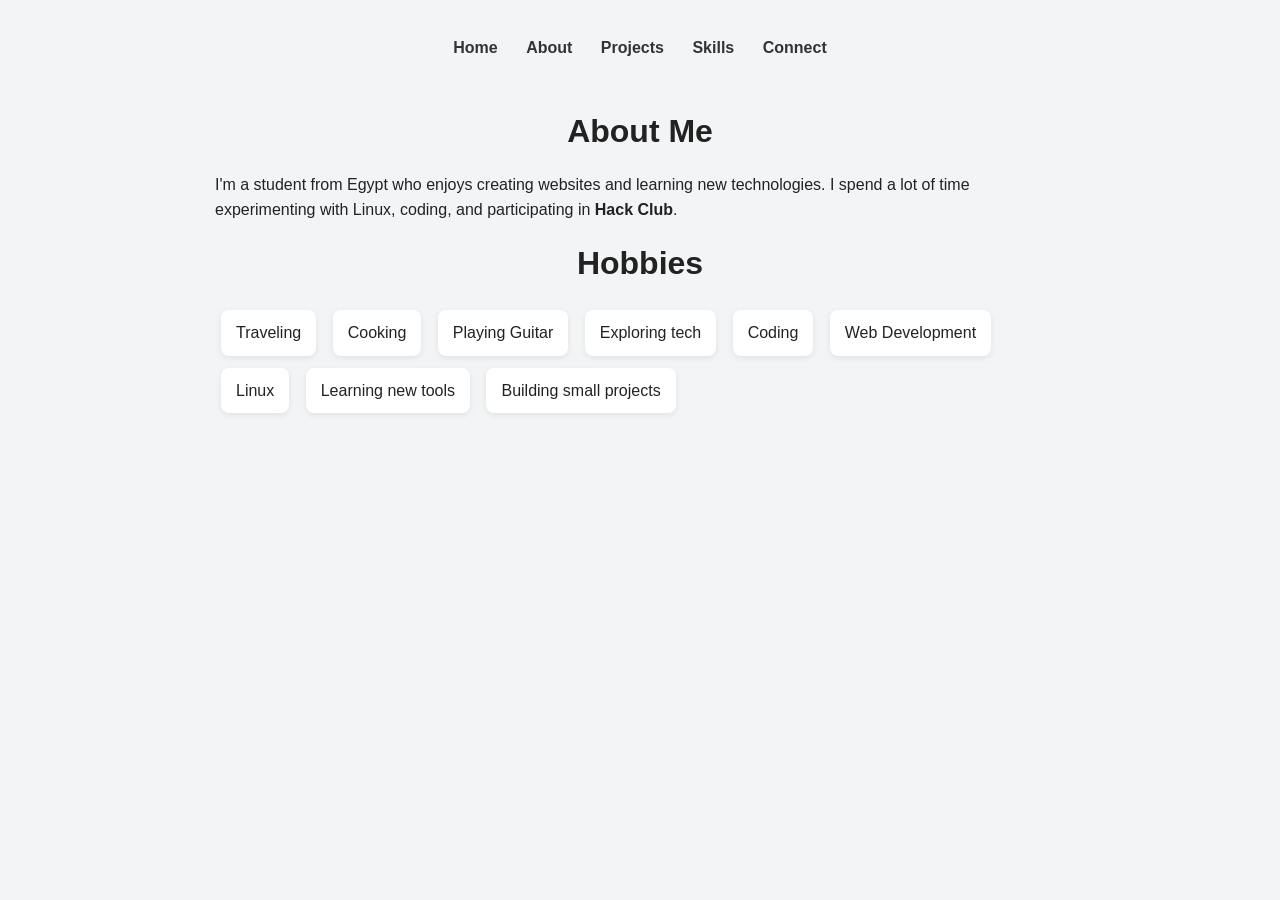
<file: about.html>
<!DOCTYPE html>
<html lang="en">

<head>
    <meta charset="UTF-8">
    <meta name="viewport" content="width=device-width, initial-scale=1.0">
    <title>About Me</title>
    <link rel="stylesheet" href="style.css">
</head>

<body>

    <nav>
        <a href="index.html">Home</a>
        <a href="about.html">About</a>
        <a href="projects.html">Projects</a>
        <a href="skills.html">Skills</a>
        <a href="connect.html">Connect</a>

    </nav>

    <div class="container">

        <h1>About Me</h1>

        <p>
            I'm a student from Egypt who enjoys creating websites and learning
            new technologies. I spend a lot of time experimenting with Linux,
            coding, and participating in <b>Hack Club</b>.
        </p>

        <h1>Hobbies</h1>

        <ul>
            <li>Traveling</li>
            <li>Cooking</li>
            <li>Playing Guitar</li>
            <li>Exploring tech</li>
            <li>Coding</li>
            <li>Web Development</li>
            <li>Linux</li>
            <li>Learning new tools</li>
            <li>Building small projects</li>
        </ul>

    </div>

</body>

</html>
</file>
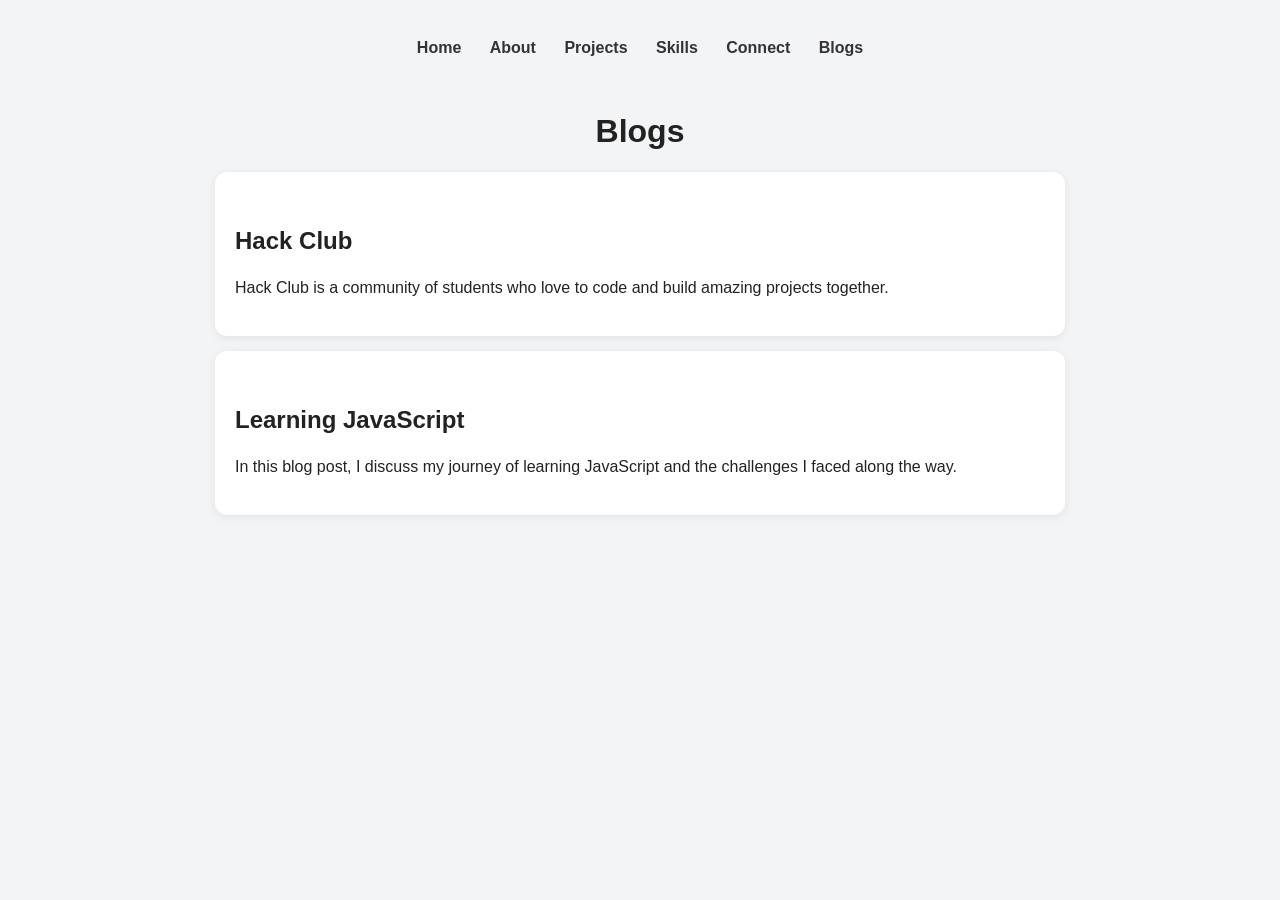
<file: blogs.html>
<!DOCTYPE html>
<html lang="en">
<head>
    <meta charset="UTF-8">
    <meta name="viewport" content="width=device-width, initial-scale=1.0">
    <title>Blogs</title>
    <link rel="stylesheet" href="style.css">
</head>
<body>
    
    <nav>
        <a href="index.html">Home</a>
        <a href="about.html">About</a>
        <a href="projects.html">Projects</a>
        <a href="skills.html">Skills</a>
        <a href="connect.html">Connect</a>
        <a href="blogs.html">Blogs</a>
    </nav>

    <div class="container">

        <h1>Blogs</h1>

        <div class="card">
            <h2>Hack Club</h2>
            <p>Hack Club is a community of students who love to code and build amazing projects together.</p>
        </div>

        <div class="card">
            <h2>Learning JavaScript</h2>
            <p>In this blog post, I discuss my journey of learning JavaScript and the challenges I faced along the way.</p>
        </div>

    </div>
</body>
</html>
</file>
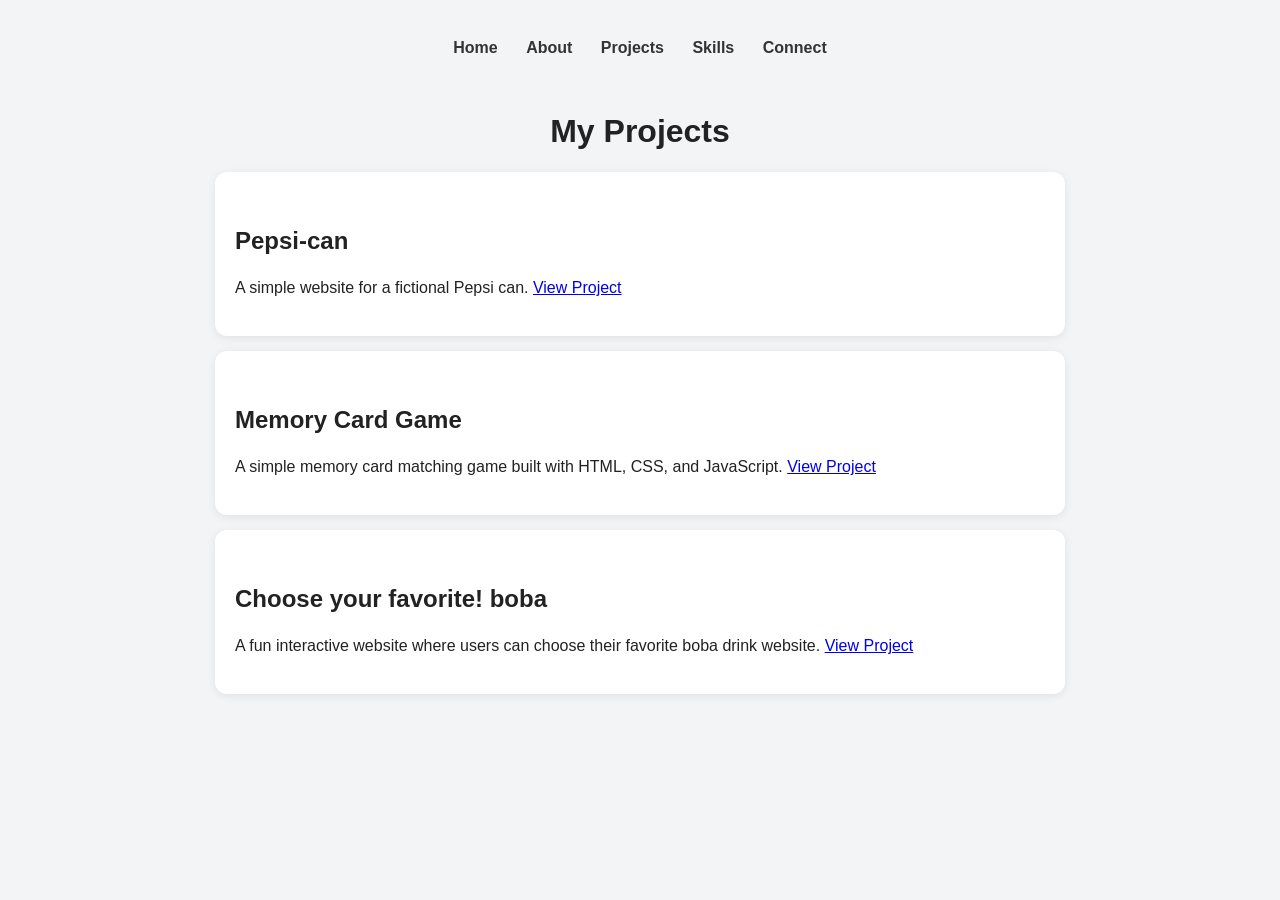
<file: projects.html>
<!DOCTYPE html>
<html lang="en">

<head>
    <meta charset="UTF-8">
    <meta name="viewport" content="width=device-width, initial-scale=1.0">
    <title>Projects</title>
    <link rel="stylesheet" href="style.css">
</head>

<body>

    <nav>
        <a href="index.html">Home</a>
        <a href="about.html">About</a>
        <a href="projects.html">Projects</a>
        <a href="skills.html">Skills</a>
        <a href="connect.html">Connect</a>

    </nav>

    <div class="container">

        <h1>My Projects</h1>

        <div class="card">
            <h2>Pepsi-can</h2>
            <p>A simple website for a fictional Pepsi can. <a href="https://jow5445.github.io/pepsi-can"
                    target="_blank">View Project</a>
            </p>
        </div>

        <div class="card">
            <h2>Memory Card Game</h2>
            <p>A simple memory card matching game built with HTML, CSS, and JavaScript. <a
                    href="https://jow5445.github.io/Memory-Card-Game" target="_blank">View Project</a></p>
        </div>

        <div class="card">
            <h2>Choose your favorite! boba</h2>
            <p>A fun interactive website where users can choose their favorite boba drink website. <a
                    href="https://jow5445.github.io/choose-your-favorites" target="_blank">View Project</a></p>
        </div>

    </div>

</body>

</html>
</file>
<file: style.css>
* {
    margin: 0;
    padding: 0;
    box-sizing: border-box;
}

body {
    font-family: Arial, sans-serif;
    background: #f3f4f6;
    color: #222;
    line-height: 1.6;
    padding: 20px;
}

/* Navigation */
nav {
    text-align: center;
    margin-bottom: 30px;
    padding: 15px;
}

nav a {
    text-decoration: none;
    color: #333;
    margin: 0 12px;
    font-weight: bold;
    transition: color 0.2s ease;
}

nav a:hover {
    color: #2563eb;
}

.container {
    max-width: 850px;
    margin: auto;
}

img {
    width: 140px;
    height: 140px;
    border-radius: 50%;
    display: block;
    margin: 20px auto;
    object-fit: cover;
    border: 4px solid white;
}

h1 {
    text-align: center;
    margin-bottom: 15px;
    font-size: 32px;
}

h2 {
    margin-top: 30px;
    margin-bottom: 15px;
}

p {
    margin-bottom: 15px;
}

ul {
    list-style: none;
}

ul li {
    display: inline-block;
    background: white;
    margin: 6px;
    padding: 10px 15px;
    border-radius: 8px;
    box-shadow: 0 2px 6px rgba(0,0,0,.08);
    transition: transform .2s ease;
}

ul li:hover {
    transform: translateY(-2px);
}

.card {
    background: white;
    padding: 20px;
    margin-top: 15px;
    border-radius: 12px;
    box-shadow: 0 2px 10px rgba(0,0,0,.08);
}

.socials {
    margin-top: 20px;
}

.socials a {
    display: inline-block;
    text-decoration: none;
    color: #2563eb;
    background: white;
    padding: 10px 16px;
    margin: 5px;
    border-radius: 8px;
    box-shadow: 0 2px 6px rgba(0,0,0,.08);
    transition: all .2s ease;
}

.socials a:hover {
    background: #2563eb;
    color: white;
}

.btn {
    display: inline-block;
    background: #2563eb;
    color: white;
    text-decoration: none;
    padding: 12px 18px;
    border-radius: 8px;
    margin-top: 15px;
    transition: background .2s ease;
}

.btn:hover {
    background: #1d4ed8;
}

footer {
    text-align: center;
    margin-top: 50px;
    color: #666;
    font-size: 14px;
}
</file>
